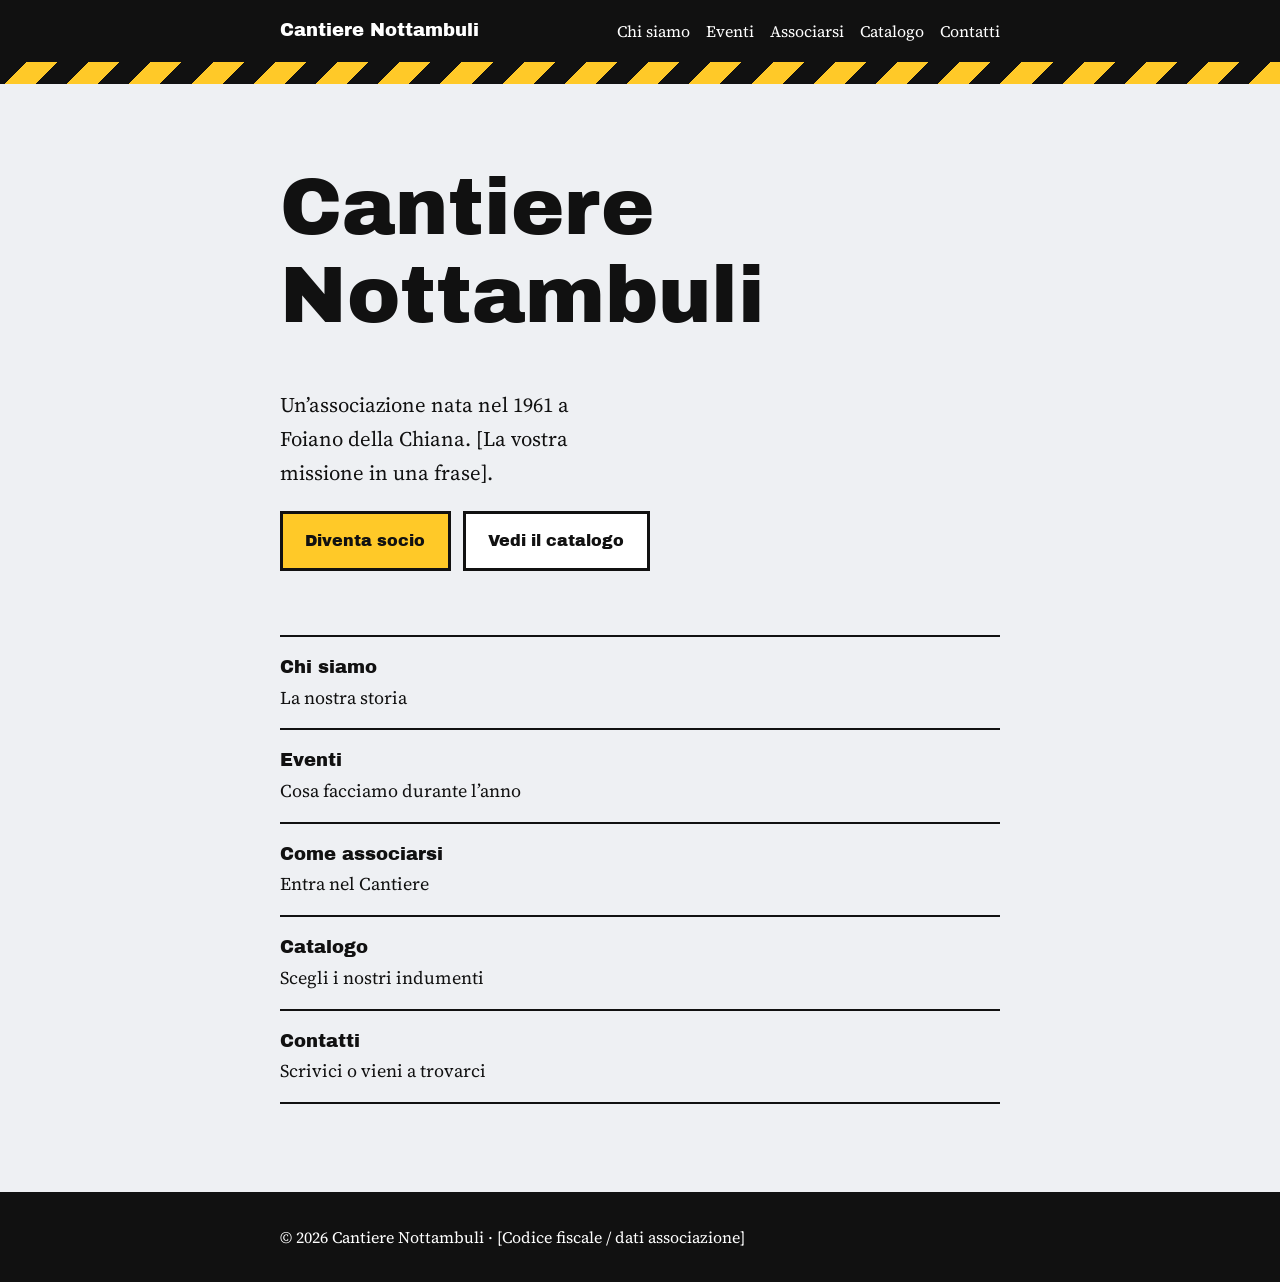
<file: index.html>
<!DOCTYPE html>
<html lang="it"><head><meta charset="utf-8"><meta name="viewport" content="width=device-width, initial-scale=1">
<title>Home · Cantiere Nottambuli</title>
<link rel="preconnect" href="https://fonts.googleapis.com"><link rel="preconnect" href="https://fonts.gstatic.com" crossorigin>
<link href="https://fonts.googleapis.com/css2?family=Archivo+Black&family=Source+Serif+4:wght@400;600&display=swap" rel="stylesheet">
<link rel="stylesheet" href="style.css"></head><body>
<header class="top"><div class="wrap"><a class="logo" href="index.html">Cantiere Nottambuli</a><nav aria-label="Menu principale"><a href="chi-siamo.html">Chi siamo</a><a href="attivita.html">Eventi</a><a href="associarsi.html">Associarsi</a><a href="catalogo.html">Catalogo</a><a href="contatti.html">Contatti</a></nav></div></header>
<div class="nastro" aria-hidden="true"></div>
<main><div class="wrap"><div class="hero"><h1>Cantiere Nottambuli</h1>
<!-- MODIFICA: una frase che riassume cosa fate -->
<p>Un’associazione nata nel 1961 a Foiano della Chiana. [La vostra missione in una frase].</p>
<a class="btn" href="associarsi.html">Diventa socio</a> <a class="btn alt-btn" href="catalogo.html">Vedi il catalogo</a></div>
<ul class="eventi"><li><a href="chi-siamo.html"><strong>Chi siamo</strong>La nostra storia</a></li>
<li><a href="attivita.html"><strong>Eventi</strong>Cosa facciamo durante l’anno</a></li>
<li><a href="associarsi.html"><strong>Come associarsi</strong>Entra nel Cantiere</a></li>
<li><a href="catalogo.html"><strong>Catalogo</strong>Scegli i nostri indumenti</a></li>
<li><a href="contatti.html"><strong>Contatti</strong>Scrivici o vieni a trovarci</a></li></ul></div></main>
<footer><div class="wrap">© 2026 Cantiere Nottambuli · [Codice fiscale / dati associazione]</div></footer></body></html>
</file>
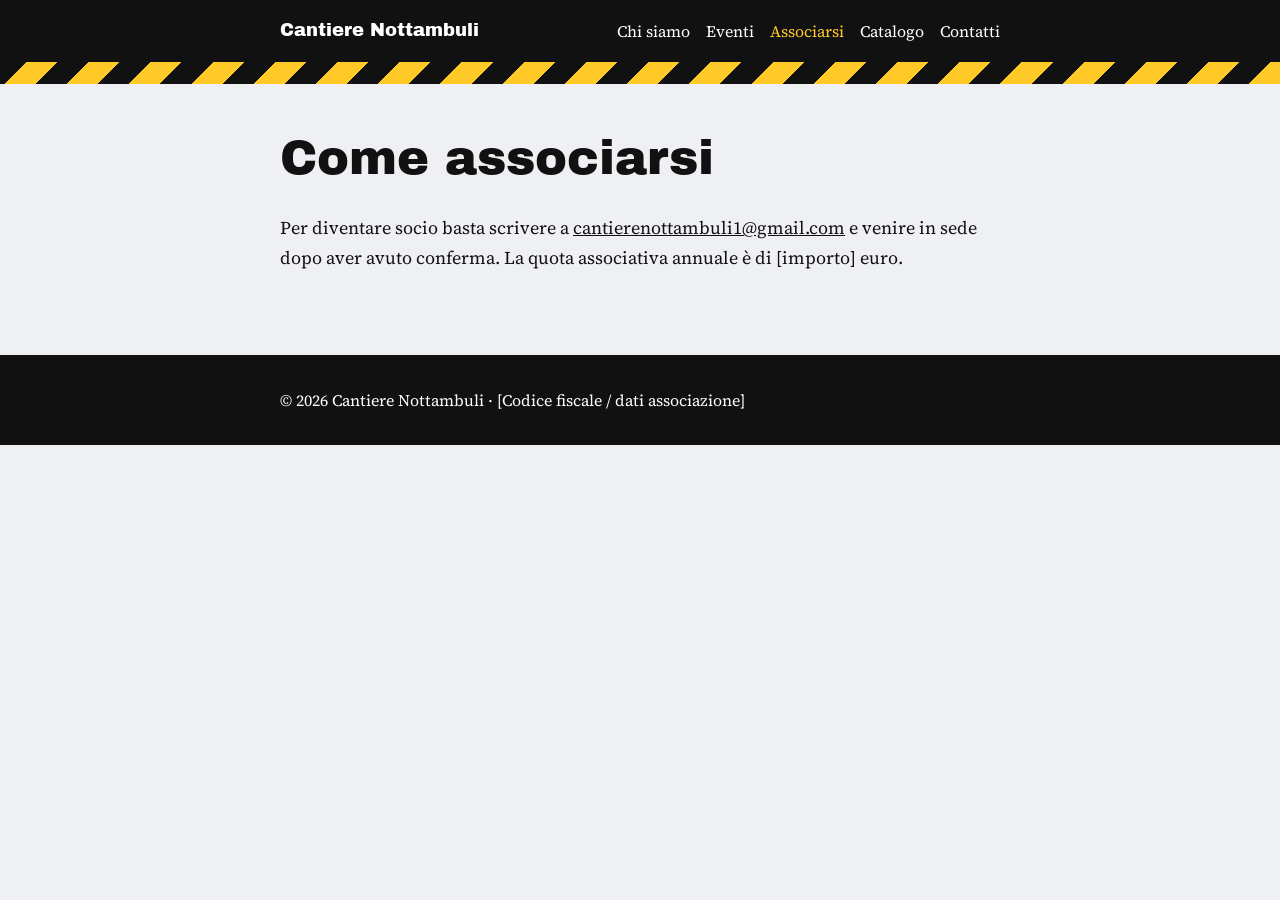
<file: associarsi.html>
<!DOCTYPE html>
<html lang="it"><head><meta charset="utf-8"><meta name="viewport" content="width=device-width, initial-scale=1">
<title>Associarsi · Cantiere Nottambuli</title>
<link rel="preconnect" href="https://fonts.googleapis.com"><link rel="preconnect" href="https://fonts.gstatic.com" crossorigin>
<link href="https://fonts.googleapis.com/css2?family=Archivo+Black&family=Source+Serif+4:wght@400;600&display=swap" rel="stylesheet">
<link rel="stylesheet" href="style.css"></head><body>
<header class="top"><div class="wrap"><a class="logo" href="index.html">Cantiere Nottambuli</a><nav aria-label="Menu principale"><a href="chi-siamo.html">Chi siamo</a><a href="attivita.html">Eventi</a><a href="associarsi.html" aria-current="page">Associarsi</a><a href="catalogo.html">Catalogo</a><a href="contatti.html">Contatti</a></nav></div></header>
<div class="nastro" aria-hidden="true"></div>
<main><div class="wrap"><h1>Come associarsi</h1>
<p>Per diventare socio basta scrivere a <a href="mailto:cantierenottambuli1@gmail.com">cantierenottambuli1@gmail.com</a> e venire in sede dopo aver avuto conferma. La quota associativa annuale è di [importo] euro.</p></div></main>
<footer><div class="wrap">© 2026 Cantiere Nottambuli · [Codice fiscale / dati associazione]</div></footer></body></html>
</file>
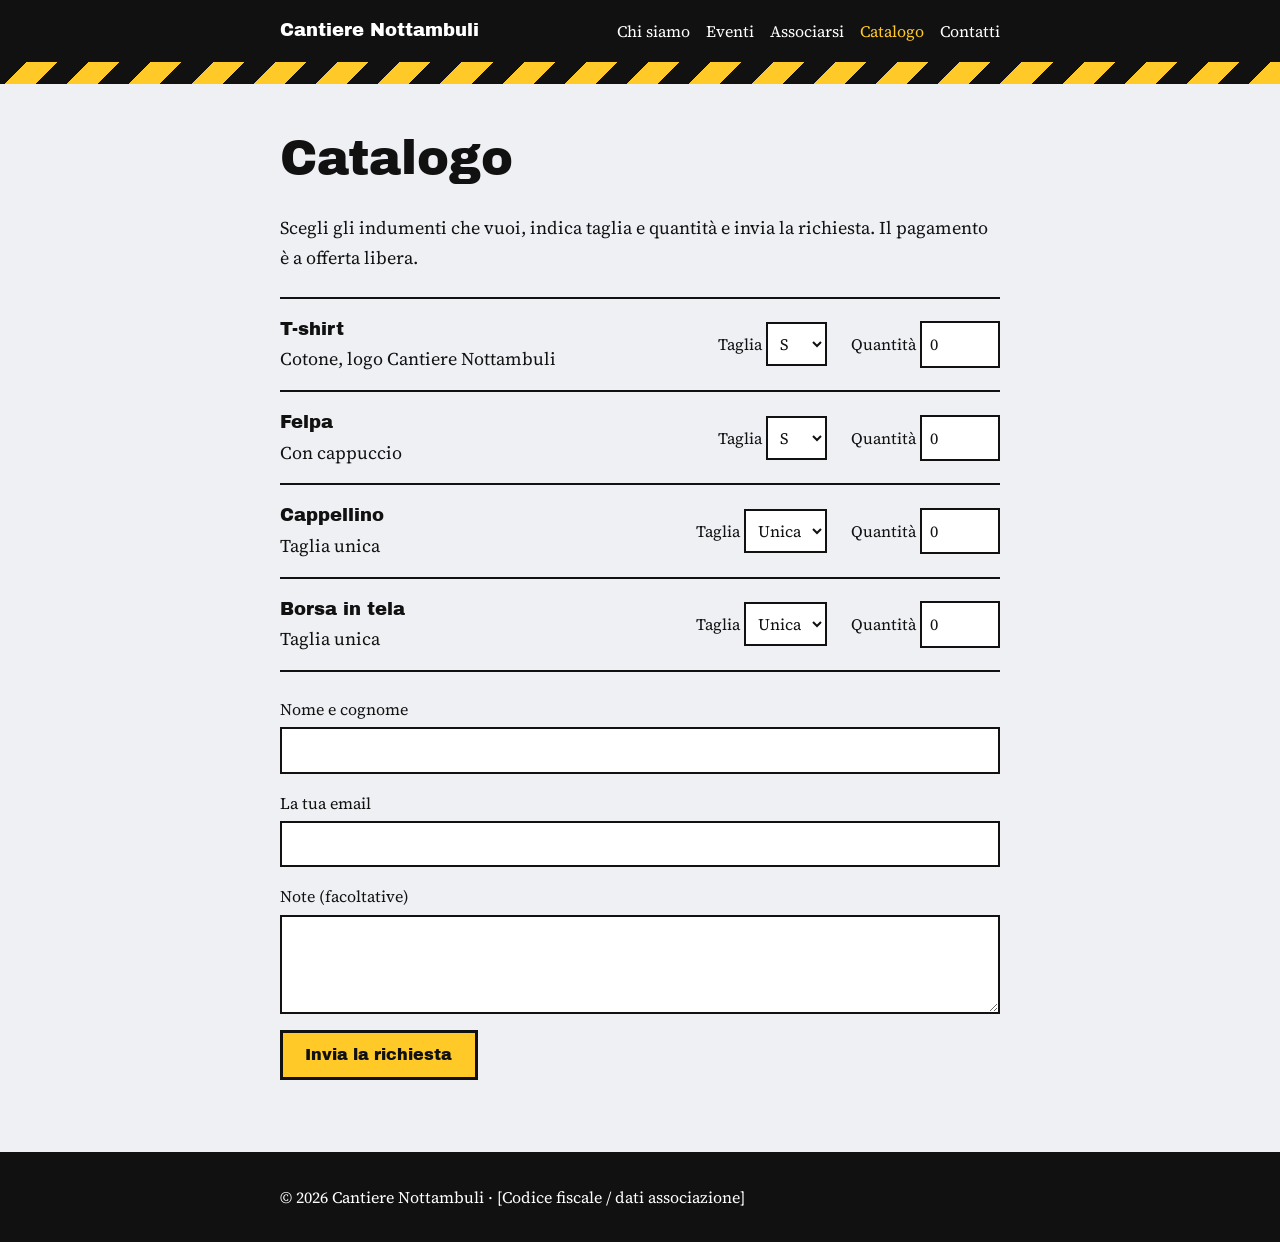
<file: catalogo.html>
<!DOCTYPE html>
<html lang="it"><head><meta charset="utf-8"><meta name="viewport" content="width=device-width, initial-scale=1">
<title>Catalogo · Cantiere Nottambuli</title>
<link rel="preconnect" href="https://fonts.googleapis.com"><link rel="preconnect" href="https://fonts.gstatic.com" crossorigin>
<link href="https://fonts.googleapis.com/css2?family=Archivo+Black&family=Source+Serif+4:wght@400;600&display=swap" rel="stylesheet">
<link rel="stylesheet" href="style.css"></head><body>
<header class="top"><div class="wrap"><a class="logo" href="index.html">Cantiere Nottambuli</a><nav aria-label="Menu principale"><a href="chi-siamo.html">Chi siamo</a><a href="attivita.html">Eventi</a><a href="associarsi.html">Associarsi</a><a href="catalogo.html" aria-current="page">Catalogo</a><a href="contatti.html">Contatti</a></nav></div></header>
<div class="nastro" aria-hidden="true"></div>
<main><div class="wrap"><h1>Catalogo</h1>
<p>Scegli gli indumenti che vuoi, indica taglia e quantità e invia la richiesta. Il pagamento è a offerta libera.</p>
<form id="ordine-form" action="https://formsubmit.co/cantierenottambuli1@gmail.com" method="POST">
<ul class="eventi" id="capi"></ul>
<label class="campo">Nome e cognome <input type="text" name="nome" required></label>
<label class="campo">La tua email <input type="email" name="email" required></label>
<label class="campo">Note (facoltative) <textarea name="note" rows="3"></textarea></label>
<input type="hidden" name="ordine" id="ordine">
<input type="hidden" name="_subject" value="Nuova richiesta dal catalogo">
<input type="hidden" name="_template" value="table">
<input type="hidden" name="_next" value="https://cantierenottambuli.github.io/grazie.html">
<input type="hidden" name="_autoresponse" value="Ciao! Abbiamo ricevuto la tua richiesta dal catalogo di Cantiere Nottambuli. Ti contatteremo presto per accordarci sul ritiro. Il pagamento è a offerta libera. Grazie!">
<input type="text" name="_honey" style="display:none" tabindex="-1" autocomplete="off">
<button class="btn" type="submit">Invia la richiesta</button></form></div></main>
<footer><div class="wrap">© 2026 Cantiere Nottambuli · [Codice fiscale / dati associazione]</div></footer><script>
const CAPI=[
 {id:"tshirt",nome:"T-shirt",desc:"Cotone, logo Cantiere Nottambuli",taglie:["S","M","L","XL"]},
 {id:"felpa",nome:"Felpa",desc:"Con cappuccio",taglie:["S","M","L","XL"]},
 {id:"cappellino",nome:"Cappellino",desc:"Taglia unica",taglie:["Unica"]},
 {id:"borsa",nome:"Borsa in tela",desc:"Taglia unica",taglie:["Unica"]}
];
const lista=document.getElementById("capi");
CAPI.forEach(c=>{const li=document.createElement("li");li.className="capo";
 li.innerHTML=`<div><strong>${c.nome}</strong>${c.desc}</div>
 <label>Taglia <select id="t-${c.id}">${c.taglie.map(t=>`<option>${t}</option>`).join("")}</select></label>
 <label>Quantità <input type="number" id="q-${c.id}" min="0" max="20" value="0"></label>`;lista.appendChild(li);});
document.getElementById("ordine-form").addEventListener("submit",e=>{
 const righe=CAPI.filter(c=>+document.getElementById("q-"+c.id).value>0)
  .map(c=>`${document.getElementById("q-"+c.id).value} x ${c.nome} (taglia ${document.getElementById("t-"+c.id).value})`);
 if(!righe.length){e.preventDefault();alert("Scegli almeno un capo (quantità maggiore di 0).");return;}
 document.getElementById("ordine").value=righe.join(" | ");});
</script></body></html>
</file>
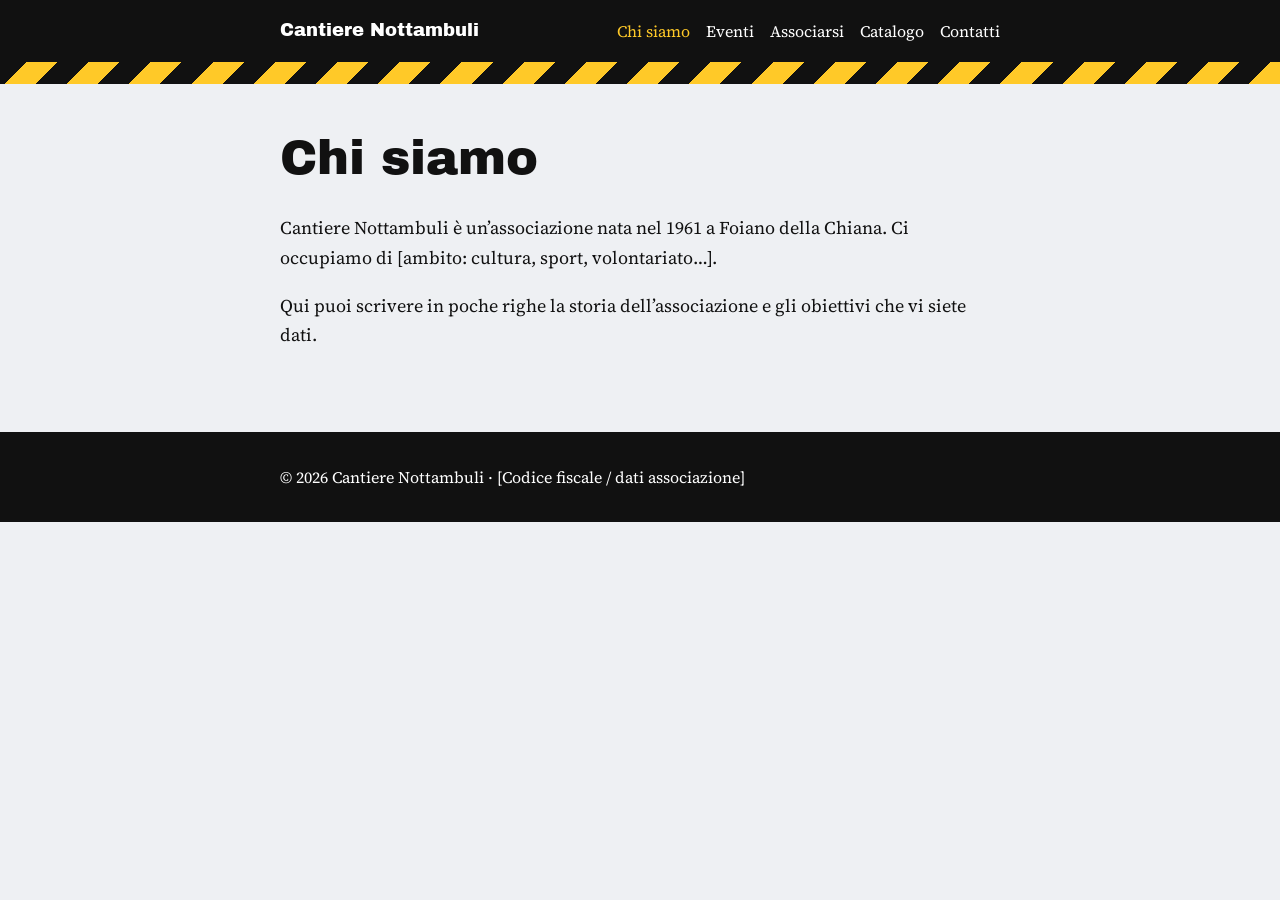
<file: chi-siamo.html>
<!DOCTYPE html>
<html lang="it"><head><meta charset="utf-8"><meta name="viewport" content="width=device-width, initial-scale=1">
<title>Chi siamo · Cantiere Nottambuli</title>
<link rel="preconnect" href="https://fonts.googleapis.com"><link rel="preconnect" href="https://fonts.gstatic.com" crossorigin>
<link href="https://fonts.googleapis.com/css2?family=Archivo+Black&family=Source+Serif+4:wght@400;600&display=swap" rel="stylesheet">
<link rel="stylesheet" href="style.css"></head><body>
<header class="top"><div class="wrap"><a class="logo" href="index.html">Cantiere Nottambuli</a><nav aria-label="Menu principale"><a href="chi-siamo.html" aria-current="page">Chi siamo</a><a href="attivita.html">Eventi</a><a href="associarsi.html">Associarsi</a><a href="catalogo.html">Catalogo</a><a href="contatti.html">Contatti</a></nav></div></header>
<div class="nastro" aria-hidden="true"></div>
<main><div class="wrap"><h1>Chi siamo</h1>
<!-- MODIFICA: la vostra storia -->
<p>Cantiere Nottambuli è un’associazione nata nel 1961 a Foiano della Chiana. Ci occupiamo di [ambito: cultura, sport, volontariato…].</p>
<p>Qui puoi scrivere in poche righe la storia dell’associazione e gli obiettivi che vi siete dati.</p></div></main>
<footer><div class="wrap">© 2026 Cantiere Nottambuli · [Codice fiscale / dati associazione]</div></footer></body></html>
</file>
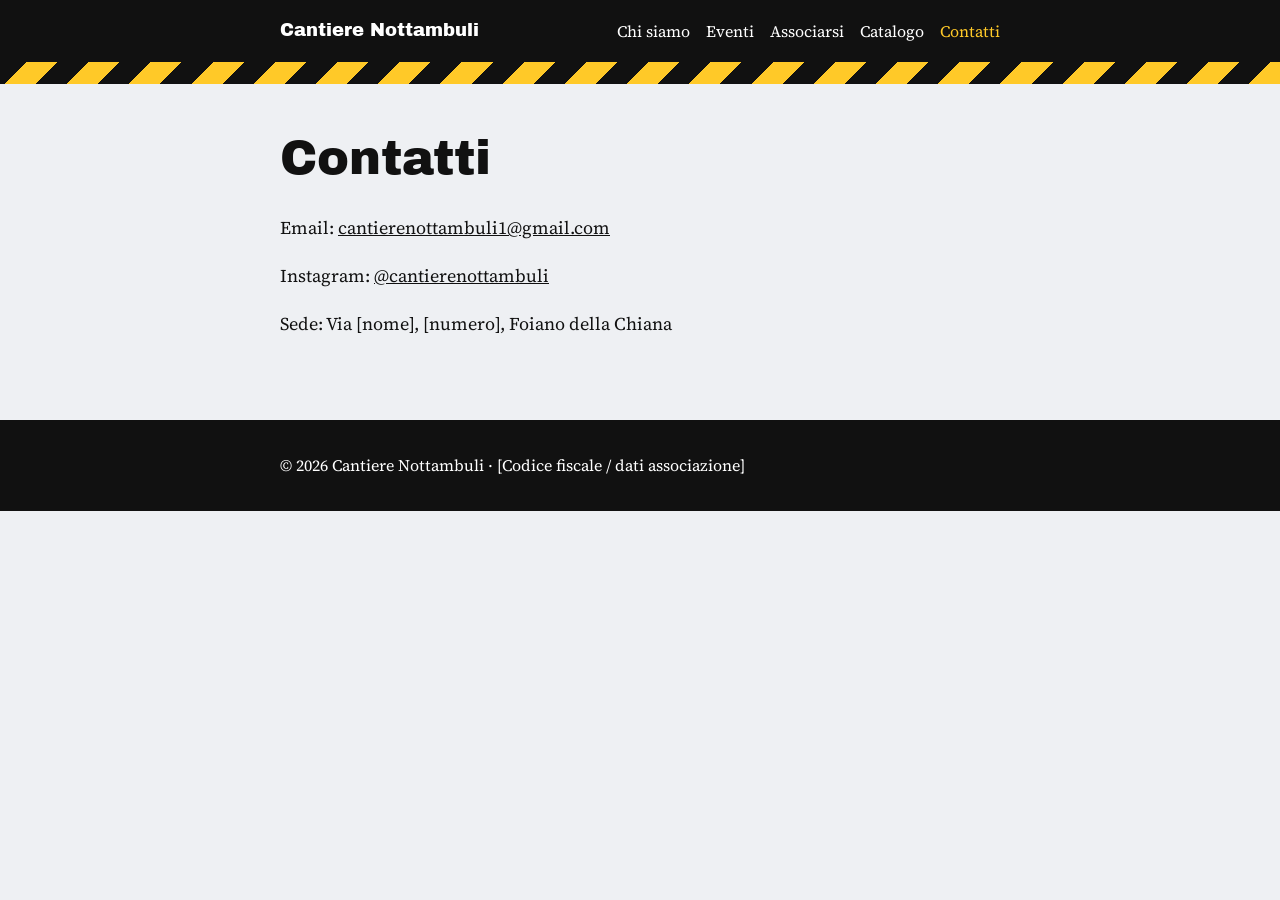
<file: contatti.html>
<!DOCTYPE html>
<html lang="it"><head><meta charset="utf-8"><meta name="viewport" content="width=device-width, initial-scale=1">
<title>Contatti · Cantiere Nottambuli</title>
<link rel="preconnect" href="https://fonts.googleapis.com"><link rel="preconnect" href="https://fonts.gstatic.com" crossorigin>
<link href="https://fonts.googleapis.com/css2?family=Archivo+Black&family=Source+Serif+4:wght@400;600&display=swap" rel="stylesheet">
<link rel="stylesheet" href="style.css"></head><body>
<header class="top"><div class="wrap"><a class="logo" href="index.html">Cantiere Nottambuli</a><nav aria-label="Menu principale"><a href="chi-siamo.html">Chi siamo</a><a href="attivita.html">Eventi</a><a href="associarsi.html">Associarsi</a><a href="catalogo.html">Catalogo</a><a href="contatti.html" aria-current="page">Contatti</a></nav></div></header>
<div class="nastro" aria-hidden="true"></div>
<main><div class="wrap"><h1>Contatti</h1>
<p>Email: <a href="mailto:cantierenottambuli1@gmail.com">cantierenottambuli1@gmail.com</a></p>
<p>Instagram: <a href="https://www.instagram.com/">@cantierenottambuli</a></p>
<p>Sede: Via [nome], [numero], Foiano della Chiana</p></div></main>
<footer><div class="wrap">© 2026 Cantiere Nottambuli · [Codice fiscale / dati associazione]</div></footer></body></html>
</file>
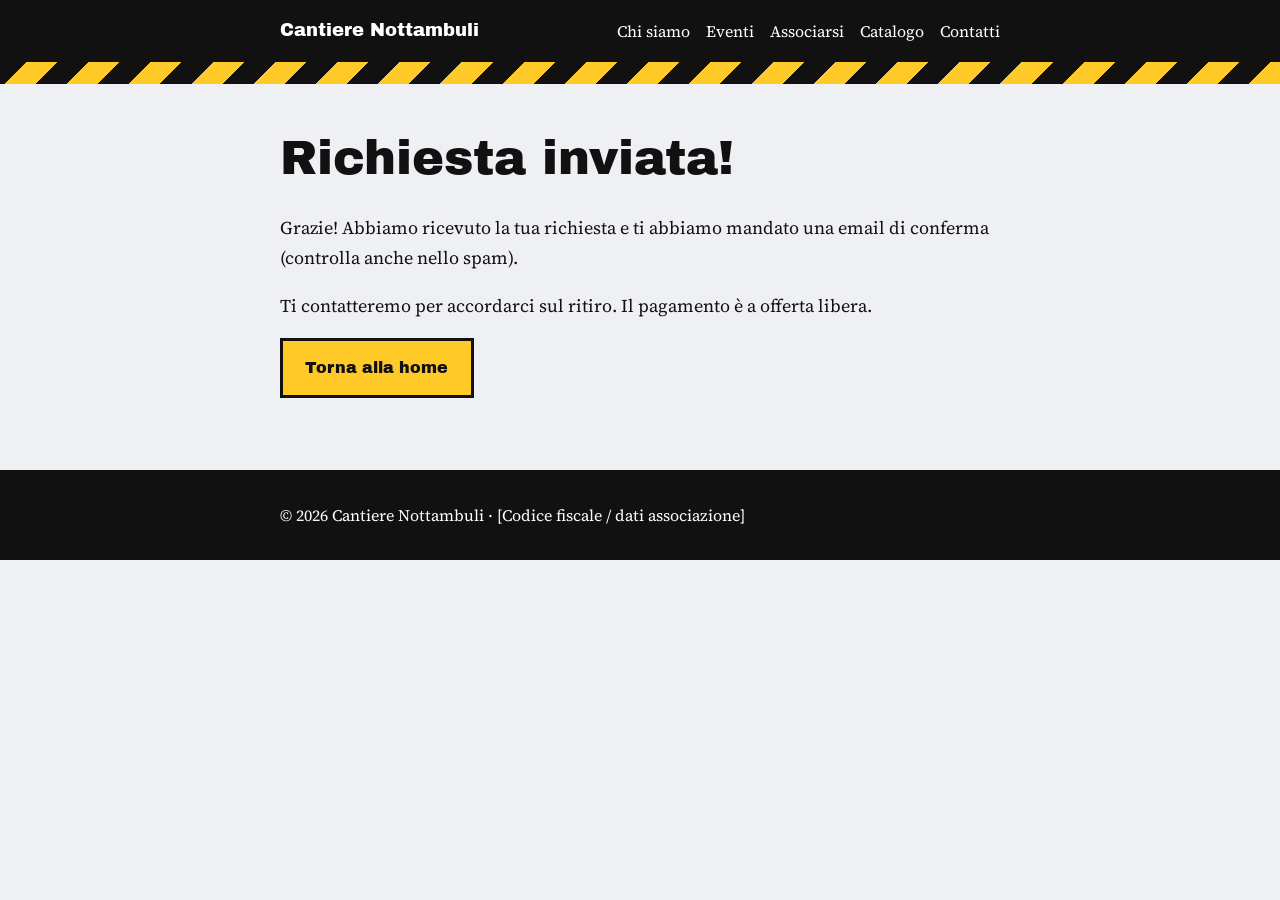
<file: grazie.html>
<!DOCTYPE html>
<html lang="it"><head><meta charset="utf-8"><meta name="viewport" content="width=device-width, initial-scale=1">
<title>Grazie · Cantiere Nottambuli</title>
<link rel="preconnect" href="https://fonts.googleapis.com"><link rel="preconnect" href="https://fonts.gstatic.com" crossorigin>
<link href="https://fonts.googleapis.com/css2?family=Archivo+Black&family=Source+Serif+4:wght@400;600&display=swap" rel="stylesheet">
<link rel="stylesheet" href="style.css"></head><body>
<header class="top"><div class="wrap"><a class="logo" href="index.html">Cantiere Nottambuli</a><nav aria-label="Menu principale"><a href="chi-siamo.html">Chi siamo</a><a href="attivita.html">Eventi</a><a href="associarsi.html">Associarsi</a><a href="catalogo.html">Catalogo</a><a href="contatti.html">Contatti</a></nav></div></header>
<div class="nastro" aria-hidden="true"></div>
<main><div class="wrap"><h1>Richiesta inviata!</h1>
<p>Grazie! Abbiamo ricevuto la tua richiesta e ti abbiamo mandato una email di conferma (controlla anche nello spam).</p>
<p>Ti contatteremo per accordarci sul ritiro. Il pagamento è a offerta libera.</p><a class="btn" href="index.html">Torna alla home</a></div></main>
<footer><div class="wrap">© 2026 Cantiere Nottambuli · [Codice fiscale / dati associazione]</div></footer></body></html>
</file>
<file: style.css>
:root{--carta:#eef0f3;--inchiostro:#111111;--giallo:#ffc928;--grigio:#4a5568;--bianco:#fff}
*{box-sizing:border-box}html{scroll-behavior:smooth}
body{margin:0;background:var(--carta);color:var(--inchiostro);font-family:"Source Serif 4",Georgia,serif;font-size:1.125rem;line-height:1.65}
h1,h2{font-family:"Archivo Black","Arial Black",Impact,sans-serif;font-weight:400;line-height:1.1;margin:0 0 .6em}
h1{font-size:clamp(2rem,7vw,3rem)}
a{color:var(--inchiostro)}a:focus-visible,button:focus-visible,input:focus-visible,select:focus-visible,textarea:focus-visible{outline:3px solid var(--giallo);outline-offset:3px}
.wrap{max-width:760px;margin:0 auto;padding:0 1.25rem}
main .wrap{padding-top:3rem;padding-bottom:4rem}
header.top{background:var(--inchiostro)}
header.top .wrap{display:flex;flex-wrap:wrap;align-items:center;justify-content:space-between;gap:.5rem 1.5rem;padding-top:1rem;padding-bottom:1rem}
.logo{font-family:"Archivo Black","Arial Black",sans-serif;color:var(--bianco);text-decoration:none}
nav a{color:var(--bianco);text-decoration:none;margin-right:1rem;font-size:1rem}nav a:last-child{margin-right:0}
nav a:hover,nav a[aria-current]{color:var(--giallo)}
.nastro{height:22px;background:repeating-linear-gradient(-45deg,var(--giallo) 0 22px,var(--inchiostro) 22px 44px)}
.hero{padding:2rem 0}.hero h1{font-size:clamp(2.6rem,10vw,5rem)}.hero p{font-size:1.3rem;max-width:34ch}
.btn{display:inline-block;background:var(--giallo);color:var(--inchiostro);font-family:"Archivo Black","Arial Black",sans-serif;font-size:1rem;text-decoration:none;padding:.85rem 1.4rem;border:3px solid var(--inchiostro);cursor:pointer;margin:0 .5rem .5rem 0}
.btn:hover{background:var(--inchiostro);color:var(--giallo)}.alt-btn{background:var(--bianco)}
ul.eventi{list-style:none;margin:1.5rem 0;padding:0}
ul.eventi>li{padding:1rem 0;border-top:2px solid var(--inchiostro)}ul.eventi>li:last-child{border-bottom:2px solid var(--inchiostro)}
ul.eventi strong{display:block;font-family:"Archivo Black","Arial Black",sans-serif;font-weight:400}
ul.eventi a{text-decoration:none;display:block}ul.eventi a:hover strong{text-decoration:underline}
.capo{display:flex;flex-wrap:wrap;align-items:center;gap:.75rem 1.5rem}.capo>div{flex:1 1 200px}
label{font-size:1rem}.campo{display:block;margin:1rem 0}
input,select,textarea{font:inherit;padding:.5rem;border:2px solid var(--inchiostro);background:var(--bianco);color:var(--inchiostro)}
.campo input,.campo textarea{display:block;width:100%;margin-top:.3rem}
input[type=number]{width:5rem}
footer{background:var(--inchiostro);color:var(--bianco);padding:2rem 0;font-size:1rem}
@media (prefers-reduced-motion:reduce){html{scroll-behavior:auto}}
nav{display:flex;flex-wrap:wrap;gap:.4rem 1rem}
nav a{margin-right:0}
main{overflow-wrap:anywhere}
</file>
